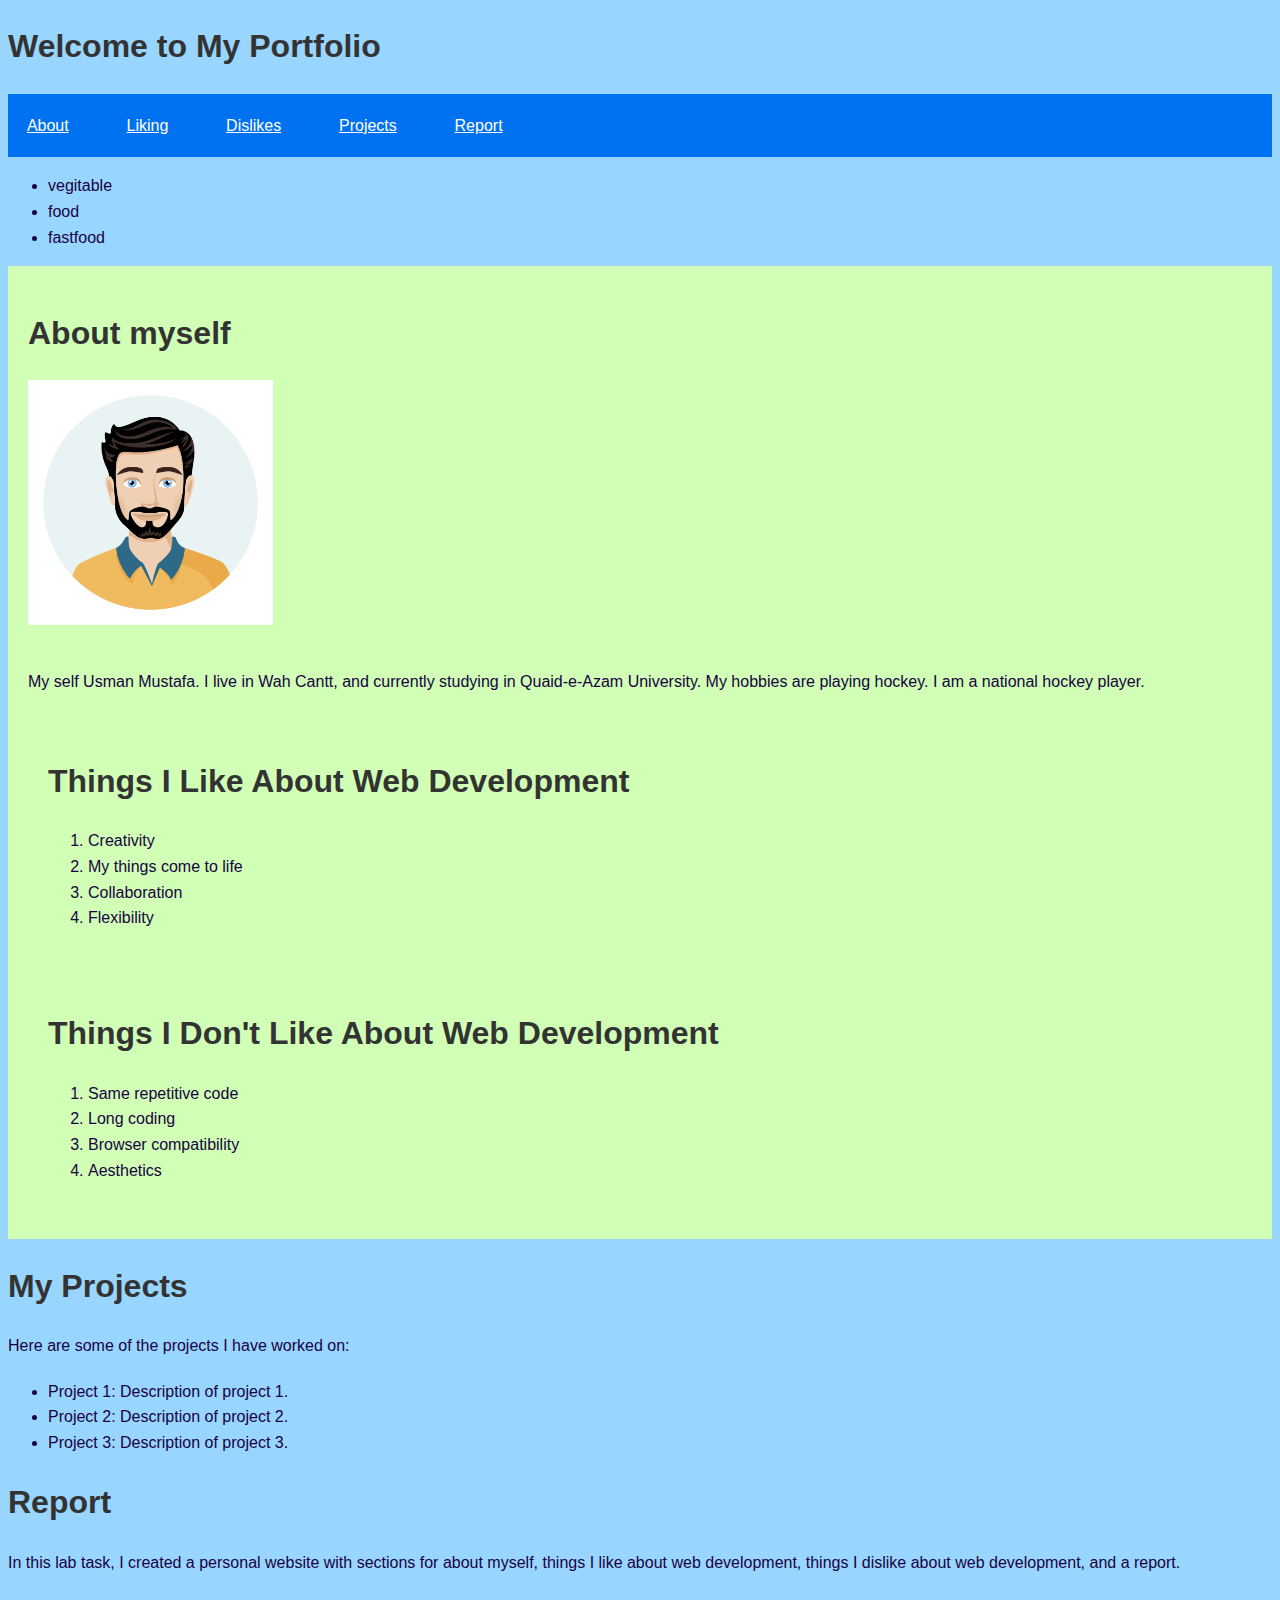
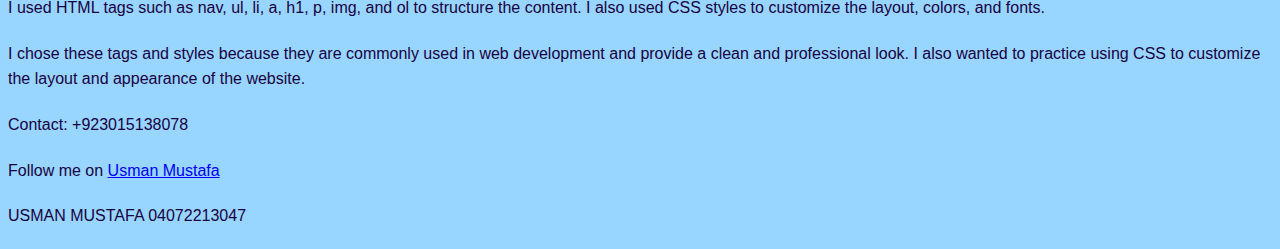
<file: lab2/index.html>
<!DOCTYPE html>
<html>
<head>
    <title>Usman Mustafa -</title>

    <link rel="stylesheet" href="stylesheet.css">
</head>
<body>
    <header>
        <h1>Welcome to My Portfolio</h1>
    </header>
    <nav>

        <ul>
            <li><a href="#about">About</a></li>
            <li><a href="#likes"> Liking</a></li>
        <li><a href="#dislikes">Dislikes</a></li>
        <li><a href="#projects">Projects</a></li>

            <li><a href="#report">Report</a></li>
        </ul>
    </nav>
    
    <ul>
        <li>vegitable </li>
        <li>food</li>
        <li>fastfood </li>
        
    </ul>
    <div id="about">
        <h1>About myself</h1>
        <div>
            <img src="OIP.jfif" alt="image inserted">
        </div>
        <div>
            <p>My self Usman Mustafa. I live in Wah Cantt, and currently studying in Quaid-e-Azam University. My hobbies are playing hockey. I am a national hockey player.</p>
        </div>
        <div id="likes">
            <h1>Things I Like About Web Development</h1>
            <ol>
                <li>Creativity</li>
                <li>My things come to life</li>
                <li>Collaboration</li>
                <li>Flexibility</li>
            </ol>
        </div>
        <div id="dislikes">
            <h1>Things I Don't Like About Web Development</h1>
            <ol>
                <li>Same repetitive code</li>
                <li>Long coding</li>
                <li>Browser compatibility</li>
                <li>Aesthetics</li>
            </ol>
        </div>
    </div>
    <div id="projects">
        <h1>My Projects</h1>
        <p>Here are some of the projects I have worked on:</p>
        <ul>
            <li>Project 1: Description of project 1.</li>
            <li>Project 2: Description of project 2.</li>
            <li>Project 3: Description of project 3.</li>
        </ul>
    </div>
    <div id="report">

        <h1>Report</h1>
        <p>In this lab task, I created a personal website with sections for about myself, things I like about web development, things I dislike about web development, and a report.</p>
        <p>I used HTML tags such as nav, ul, li, a, h1, p, img, and ol to structure the content. I also used CSS styles to customize the layout, colors, and fonts.</p>
        <p>I chose these tags and styles because they are commonly used in web development and provide a clean and professional look. I also wanted to practice using CSS to customize the layout and appearance of the website.</p>

    </div>
    <footer>
        <p>Contact: +923015138078</p>
        <p>Follow me on <a href="https://www.linkedin.com/in/hockeys-funp-73725920b/">Usman Mustafa</a></p>
        <p>USMAN MUSTAFA 04072213047</p>

    </footer>
</body>
</html>
</file>
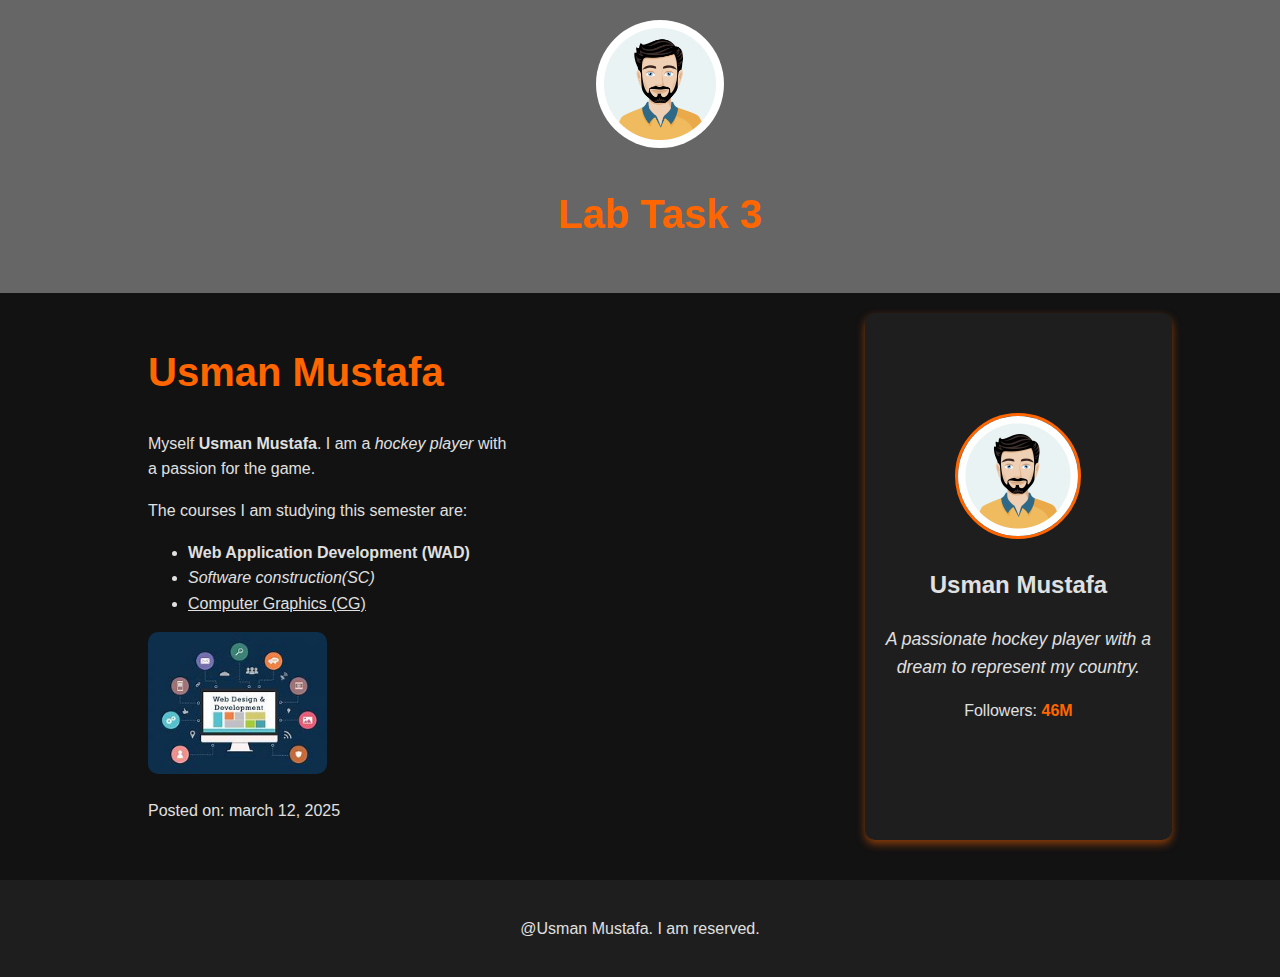
<file: lab3/index.html>
<!DOCTYPE html>
<html lang="en">
<head>
    <meta charset="UTF-8">
    <meta name="viewport" content="width=device-width, initial-scale=1.0">
    <title>Lab Task 3</title>
    <link rel="stylesheet" href="stylesheet.css">
</head>
<body>
    <header>
        <div class="logo-container">
            <img src="OIP.jfif" alt="Logo">
        </div>
        <h1>Lab Task 3</h1>
    </header>
    
    <main>
        <article>
            <h1>Usman Mustafa</h1>
            <p id="p1">Myself <b>Usman Mustafa</b>. I am a <i>hockey player</i> with a passion for the game.</p>
            <p id="p2">The courses I am studying this semester are:</p>
            <ul>
                <li><b>Web Application Development (WAD)</b></li>
                <li><i>Software construction(SC)</i></li>
                <li><u>Computer Graphics (CG)</u></li>
            </ul>
            <img src="download.jfif" alt="Hockey Player" class="article-img">
            <p id="time">Posted on: <time datetime="2025-03-12">march 12, 2025</time></p>
        </article>
        
        <aside class="profile-card">
            <img src="OIP.jfif" alt="Profile Picture" class="profile-img">
            <h2>Usman Mustafa</h2>
            <p class="bio">A passionate hockey player with a dream to represent my country.</p>
            <p class="followers">Followers: <span>46M</span></p>
        </aside>
    </main>
    
    <footer>
        <p>@Usman Mustafa.  I am reserved.</p>
    </footer>
</body>
</html>
</file>
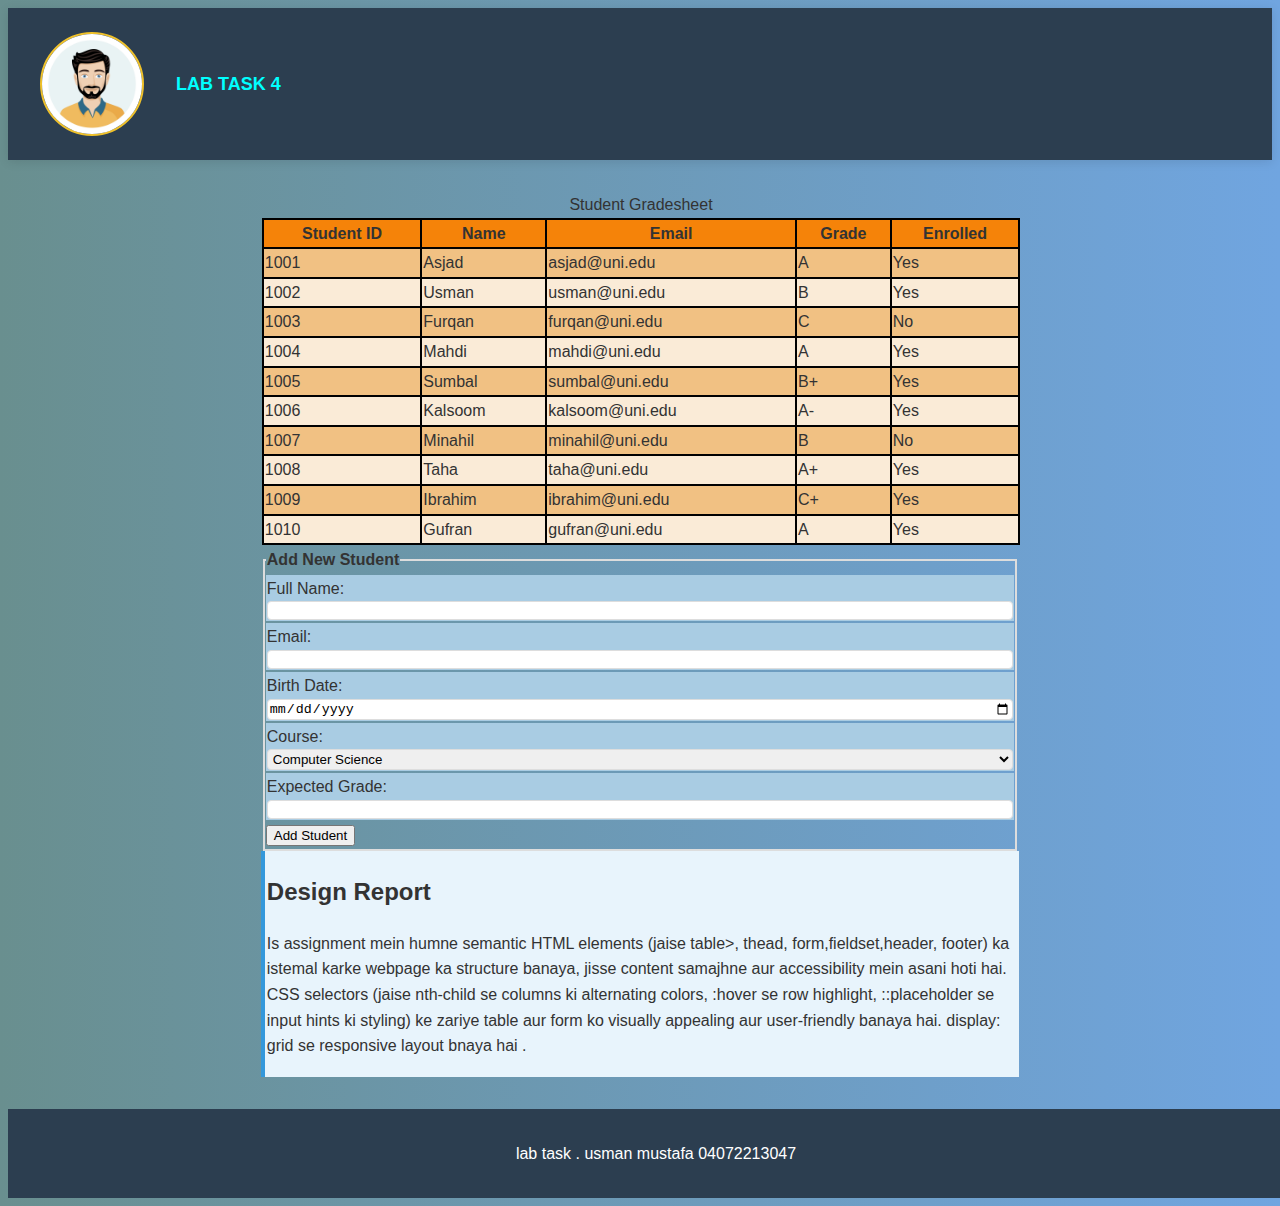
<file: lab4/index.html>
<!DOCTYPE html>
<html lang="en">
<head>
    <meta charset="UTF-8">
    <meta name="viewport" content="width=device-width, initial-scale=1.0">
    <title>WAD-Lab 4 - Student Records</title>
    <link rel="stylesheet" href="style.css">
</head>
<body>
    <header>
        <nav>
            <img  id= "logo" src="OIP.jfif" alt="">
    <p>lab task 4</p>
        </nav>
    </header>

    <main>
        <!-- Gradesheet Table -->
        <table>
            <caption>Student Gradesheet</caption>
            <thead>
                <tr>
                    <th >Student ID</th>
                    <th >Name</th>
                    <th >Email</th>
                    <th >Grade</th>
                    <th >Enrolled</th>
                </tr>
            </thead>
            <tbody>
                <tr>
                    <td>1001</td>
                    <td>Asjad</td>
                    <td>asjad@uni.edu</td>
                    <td>A</td>
                    <td>Yes</td>
                </tr>
                <tr>
                    <td>1002</td>
                    <td>Usman</td>
                    <td>usman@uni.edu</td>
                    <td>B</td>
                    <td>Yes</td>
                </tr>
                <tr>
                    <td>1003</td>
                    <td>Furqan</td>
                    <td>furqan@uni.edu</td>
                    <td>C</td>
                    <td>No</td>
                </tr>
                <tr>
                    <td>1004</td>
                    <td>Mahdi</td>
                    <td>mahdi@uni.edu</td>
                    <td>A</td>
                    <td>Yes</td>
                </tr>
                <tr>
                    <td>1005</td>
                    <td>Sumbal</td>
                    <td>sumbal@uni.edu</td>
                    <td>B+</td>
                    <td>Yes</td>
                </tr>
                <tr>
                    <td>1006</td>
                    <td>Kalsoom</td>
                    <td>kalsoom@uni.edu</td>
                    <td>A-</td>
                    <td>Yes</td>
                </tr>
                <tr>
                    <td>1007</td>
                    <td>Minahil</td>
                    <td>minahil@uni.edu</td>
                    <td>B</td>
                    <td>No</td>
                </tr>
                <tr>
                    <td>1008</td>
                    <td>Taha</td>
                    <td>taha@uni.edu</td>
                    <td>A+</td>
                    <td>Yes</td>
                </tr>
                <tr>
                    <td>1009</td>
                    <td>Ibrahim</td>
                    <td>ibrahim@uni.edu</td>
                    <td>C+</td>
                    <td>Yes</td>
                </tr>
                <tr>
                    <td>1010</td>
                    <td>Gufran</td>
                    <td>gufran@uni.edu</td>
                    <td>A</td>
                    <td>Yes</td>
                </tr>
            </tbody>
        </table>

        <!-- Student Data Form -->
        <form method="post"  id="studentForm">
            <fieldset>
                <legend>Add New Student</legend>
                <div class="form">
                    <label for="fullName">Full Name:</label>
                    <input type="text" id="fullName" required>
                </div>
                <div class="form">
                    <label for="email">Email:</label>
                    <input  type="email" id="email" required>
                </div>
                <div class="form">
                    <label for="birthDate">Birth Date:</label>
                    <input type="date" id="birthDate" required>
                </div>
                <div class="form">
                    <label for="course">Course:</label>
                    <select id="course">
                        <option value="1">Computer Science</option>
                        <option value="2">Engineering</option>
                        <option value="3">Business</option>
                    </select>
                </div>
                <div class="form">
                    <label for="grade">Expected Grade:</label>
                    <input type="number" id="grade" min="0" max="100">
                </div>
                <button type="submit">Add Student</button>
            </fieldset>
        </form>

        <!-- Report Section -->
        <section class="report">
            <h2>Design Report</h2>
            <p>
                Is assignment mein humne semantic HTML elements 
                (jaise table>, thead, form,fieldset,header, footer)
                ka istemal karke webpage ka structure banaya, jisse content 
                samajhne aur accessibility mein asani hoti hai. CSS selectors
                (jaise nth-child se columns ki alternating colors, 
                :hover se row highlight, ::placeholder se input hints ki styling)
                ke zariye table aur form ko visually appealing aur user-friendly 
                banaya hai. display: grid 
                  se responsive layout bnaya hai
                  .   
             </p>
                    
                    
                    
                    
        </section>
    </main>

    <footer>
        <p> lab task . usman mustafa 04072213047</p>
    </footer>
</body>
</html>
</file>
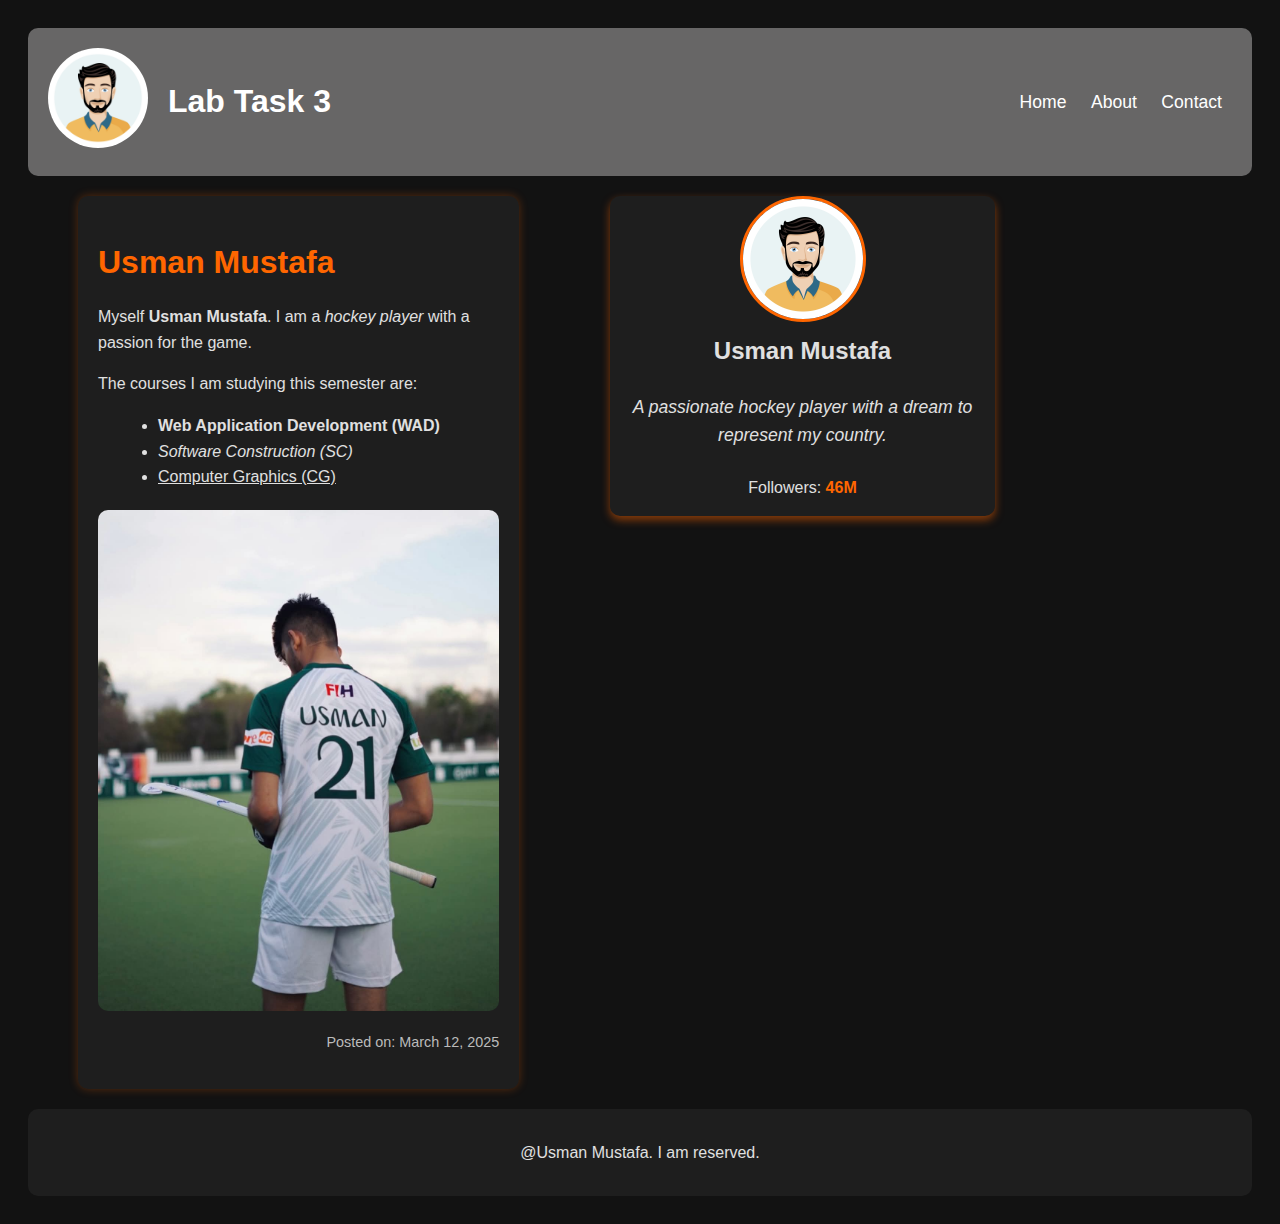
<file: lab5/index.html>
<!DOCTYPE html>
<html lang="en">
<head>
    <meta charset="UTF-8">
    <meta name="viewport" content="width=device-width, initial-scale=1.0">
    <title>Lab Task 3</title>
    <link rel="stylesheet" href="stylesheet.css">
</head>
<body>
    <div class="container">
        <!-- Header -->
        <header class="header">
            <div class="logo-container">
                <img src="OIP.jfif" alt="Logo">
            </div>
            <h1>Lab Task 3</h1>
            <nav>
                <a href="#">Home</a>
                <a href="#">About</a>
                <a href="#">Contact</a>
            </nav>
        </header>

        <!-- Sidebar -->
        <aside class="sidebar">
            <div class="profile-card">
                <img src="OIP.jfif" alt="Profile Picture" class="profile-img">
                <h2>Usman Mustafa</h2>
                <p class="bio">A passionate hockey player with a dream to represent my country.</p>
                <p class="followers">Followers: <span>46M</span></p>
            </div>
        </aside>

        <!-- Main Content -->
        <main class="main">
            <article class="article">
                <h1>Usman Mustafa</h1>
                <p id="p1">Myself <b>Usman Mustafa</b>. I am a <i>hockey player</i> with a passion for the game.</p>
                <p id="p2">The courses I am studying this semester are:</p>
                <ul>
                    <li><b>Web Application Development (WAD)</b></li>
                    <li><i>Software Construction (SC)</i></li>
                    <li><u>Computer Graphics (CG)</u></li>
                </ul>
                <img src="download.jfif" alt="Hockey Player" class="article-img">
                <p id="time">Posted on: <time datetime="2025-03-12">March 12, 2025</time></p>
            </article>
        </main>

        <!-- Footer -->
        <footer class="footer">
            <p>@Usman Mustafa. I am reserved.</p>
        </footer>
    </div>
</body>
</html>
</file>
<file: lab2/stylesheet.css>
body {
    font-family: Arial, sans-serif;
    line-height: 1.6;
    color: rgb(24, 2, 66);
    background-color: #98d6ff;
}
nav ul {
    list-style: none;
    margin: 0;
    padding: 0;
    overflow: hidden;
    background-color: rgb(0, 113, 241);  
}
nav ul li {
    float: left;
    margin-right: 20px;
}
nav ul li a {
    display: block;
    color: rgb(255, 255, 255);
    text-align: center;
    padding: .5cm;  
}
nav ul li a:hover {
    background-color: rgb(31, 3, 75);
}
#about, #likes, #dislikes {
    margin:  auto;
    padding: 20px;
    background-color: rgb(208, 255, 181);
    
}
h1 {
    color: #333; 
}
p {
    margin-bottom: 20px;
}

img {
    width: 20%;
    height: auto;
    margin-bottom: 20px;
}
</file>
<file: lab3/stylesheet.css>
:root {
    --primary-color: #ffffff;
    --secondary-color: #ff6600;
    --background-color: #121212;
    --card-bg-color: #1e1e1e;
    --text-color: #e0e0e0;
    --font-family: 'Poppins', sans-serif;
}

body {
    font-family: var(--font-family);
    line-height: 1.6;
    color: var(--text-color);
    background-color: var(--background-color);
    margin: 0;
    padding: 0;
}

h1 {
    font-size: 2.5em;
    color: var(--secondary-color);
    font-weight: bold;
}


header {
    width: 100%;
    background-color: #676666;
    padding: 20px;
    text-align: center;
}

.logo-container img {
    width:10%;
        height: 50%;
    border-radius: 50%;
}

nav {
    margin-top: 10px;
}

nav a {
    color: var(--primary-color);
    text-decoration: none;
    margin: 0 15px;
    font-size: 1.2em;
}


main {
    width: 80%;
    margin-left:10%;
    margin-right: 0%;
    padding: 20px;
    display: table;
  
}

article {
    width: 50%;
    vertical-align: middle;
    text-align: left;
    padding-right: 20px;
}

.article h1 {
    color: var(--secondary-color);
}

.article-img {
    width: 50%;
    margin: auto;
    border-radius: 10px;
}


.profile-card {
    display: table-cell;
    width: 30%;
    background-color: var(--card-bg-color);
    color: var(--text-color);
    padding: 20px;
    text-align: center;
    border-radius: 10px;
    box-shadow: 0 4px 8px rgba(255, 102, 0, 0.5);
    vertical-align: middle;
 
}

.profile-img {
    width: 120px;
    height: 120px;
    border-radius: 50%;
    border: 3px solid var(--secondary-color);
}

.bio {
    font-style: italic;
    font-size: 1.1em;
}

.followers span {
    font-weight: bold;
    color: var(--secondary-color);
}


footer {
    margin-top: 20px;
    padding: 20px;
    text-align: center;
    background-color: var(--card-bg-color);
}
</file>
<file: lab4/style.css>
body {
    font-family: 'Segoe UI', sans-serif;
    line-height: 1.6;
    color: #333;
    background: linear-gradient(to right, #698f8f, #70a5e0);
}
header {
    background: #2c3e50;
    padding: 1.5rem 2rem;
    color: white;
    box-shadow: 0 2px 10px rgba(0,0,0,0.1);
    position: relative;
    display: flex;
    justify-content: space-between;
    align-items: center;
}

header nav {
    display: flex;
    align-items: center;
    gap: 2rem;
}

#logo {
    height: 100px;
    width: 100px;
    border-radius: 50%;
    border: 2px solid #efc12a;
   
}

#logo:hover {
    transform: scale(1.25);
}



header p{
   font-size: large;
    text-transform: uppercase;
    font-family: 'Arial Rounded MT Bold', sans-serif;
  color:aqua;
  font-weight: bolder;
  
}


/* Main Content Styles */
main {
    width: 60%;;
    margin: 2rem auto;
    padding: 0 1rem;
}

/* Table Styles */
table {
    width: 100%;
    border-collapse: collapse;
    margin-left: 200px;
    border: 1px solid black;
   margin: 1px;

}
tr:nth-child(even){
    border: 2px solid black;
    background-color: antiquewhite;
}
tr:nth-child(odd){
    border: 2px solid black;
    background-color: rgb(241, 193, 131);
}
td{
    border: 2px solid black;

}

table tr:hover{
    background-color: rgb(153, 153, 150);
}

fieldset {
    border: 2px solid #ddd;
    padding: 1px;
   
}

legend {
    padding:1px;
    font-weight: bold;
}

.form {
    margin-bottom: 2px;
    display: grid;
    align-items: center;
    padding: 1px;
    background-color: #a9cce3;

  

}

input, select {
    padding: 1px;
    border: 1px solid #ddd;
    border-radius: 4px;
}
th{
    background-color: rgb(245, 131, 9);
    border: 2px solid black;
}


button:hover {
    background: #219a52;
}

/* Report Section */
.report {
    background: #e8f4fc;
    padding: 2px;
    margin: auto;
    border-left: 4px solid #3498db;
}

/* Footer Styles */
footer {
    background: #2c3e50;
    color: white;
    text-align: center;
    padding: 1rem;
    position: relative;
    bottom: 0;
    width: 100%;
}
</file>
<file: lab5/stylesheet.css>
:root {
    --primary-color: #ffffff;
    --secondary-color: #ff6600;
    --background-color: #121212;
    --card-bg-color: #1e1e1e;
    --text-color: #e0e0e0;
    --font-family: 'Poppins', sans-serif;
}


body {
    font-family: var(--font-family);
    line-height: 1.6;
    color: var(--text-color);
    background-color: var(--background-color);
    display: grid;
    min-height: 100vh;
}
.container {
    display: grid;
    grid-template-areas:
        "H H"
        "S C"
        "F F";
    grid-template-rows: auto 1fr auto;
    grid-template-columns: 1fr 2fr;
    gap: 20px;
    padding: 20px;
}

.header {
    grid-area: H;
    background-color: #676666;
    padding: 20px;
    display: flex;
    justify-content: space-between;
    align-items: center;
    border-radius: 10px;
}
.header:hover{
    background-color: #ff6600;
}


.logo-container img {
    width: 100px;
    height: 100px;
    border-radius: 50%;
}

.header h1 {
    font-size: 2em;
    color: var(--primary-color);
    margin-left: 20px;
    flex-grow: 1;
}

nav a {
    grid-area: H;
    color: var(--primary-color);
    text-decoration: none;
    margin: 0 10px;
    font-size: 1.1em;
    transition: color 0.3s ease;
}

nav a:hover {
    color:BLACK;
}
.sidebar {
    grid-area: C;
margin-left: 20%;
    gap:50px
}

.profile-card {
    background-color: var(--card-bg-color);
    color: var(--text-color);
    padding: auto;
    text-align: center;
    border-radius: 10px;
    box-shadow: 0 4px 8px rgba(255, 102, 0, 0.5);
    height: auto;
    width:60%;
    margin-right: 50px;
    display: flex;
    flex-direction: column; 
    justify-content: center; 
    align-items: center; 
}
.profile-card:hover{
    color:var(--secondary-color);
}

.profile-img {
    width: 120px;
    height: 120px;
    border-radius: 50%;
    border: 3px solid var(--secondary-color);
    object-fit: cover;
}

.profile-card h2 {
    margin: 10px 0 5px;
    font-size: 1.5em;
}

.bio {
    font-style: italic;
    font-size: 1.1em;
    margin-bottom: 10px;
}

.followers span {
    font-weight: bold;
    color: var(--secondary-color);
}

 
.main {
    grid-area: S;
    background-color: var(--card-bg-color);
    padding: 20px;
    margin-left: 50px;
    border-radius: 10px;
    box-shadow: 0 0 10px rgba(255, 102, 0, 0.3);
    width: 100%;
}
.main :hover{
    color: var(--secondary-color);}


.article h1 {
    color: var(--secondary-color);
    font-size: 2em;
    margin-bottom: 10px;
}

.article-img {
    width: 100%;
    max-width: 600px;
    height: auto;
    border-radius: 10px;
    display: block;
    margin: 20px auto;
}

#p1, #p2 {
    margin-bottom: 10px;
}

ul {
    margin-left: 20px;
    margin-bottom: 20px;
}

#time {
    font-size: 0.9em;
    color: #bbb;
    text-align: right;
} 
.footer {
    grid-area: F;
    background-color: var(--card-bg-color);
    text-align: center;
    padding: 15px;
    border-radius: 10px;
    font-size: 1em;
}
 .footer:hover{
    background-color: var(--secondary-color);
 }
@media (max-width: 768px) {
    .container {
        grid-template-areas:
            "H"
            "C"
            "S"
            "F";
        grid-template-columns: 1fr;
    }

    .header {
        flex-direction: column;
        text-align: center;
    }

    .logo-container img {
        width: 80px;
        height: 80px;
    }

    .main {
        margin-top: 10px;
    }
}
</file>
